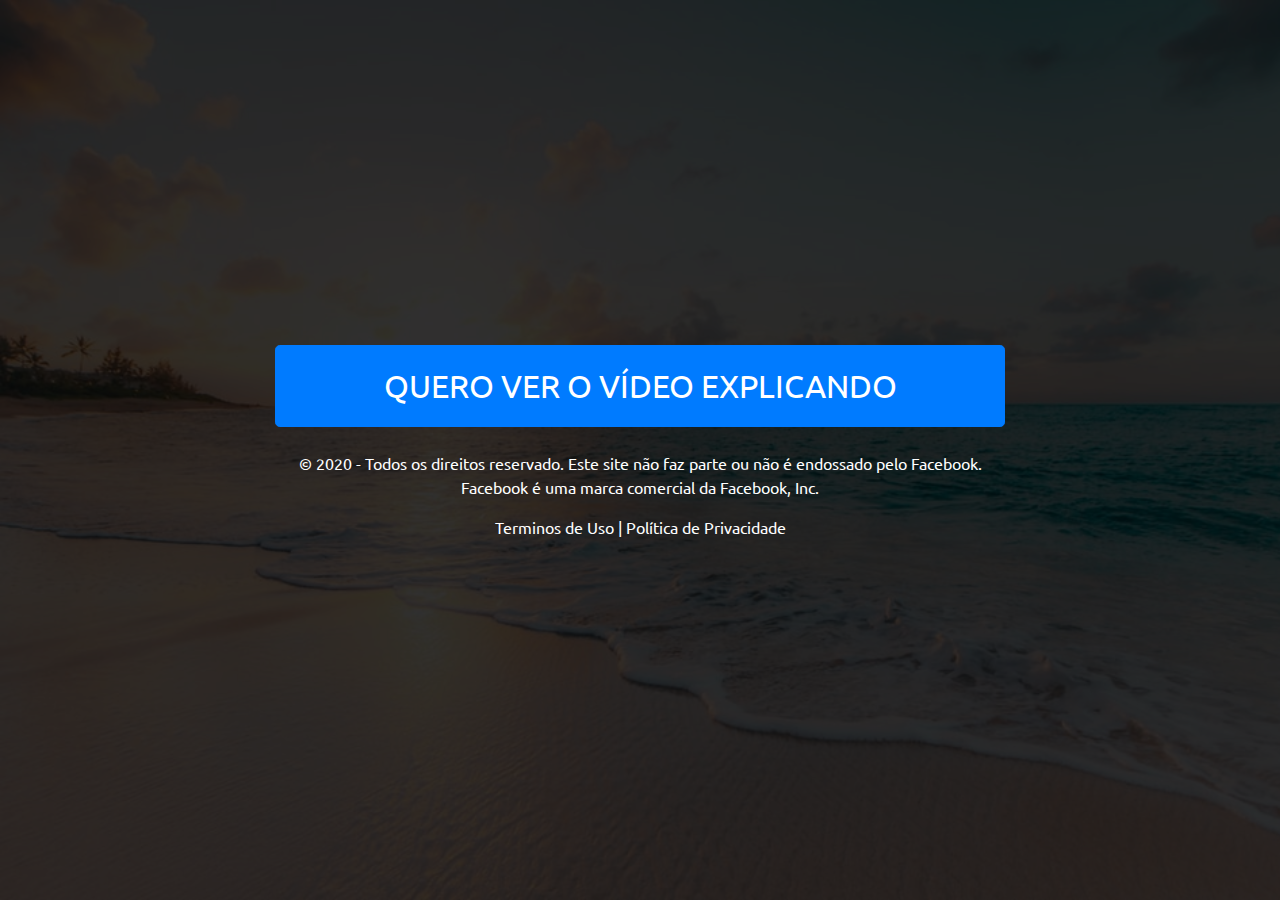
<file: cj1/index.html>
<!DOCTYPE html>
<html lang="pt-br">
<head>
<noscript><img height="1" width="1" style="display:none" src="tr"></noscript>
<meta charset="utf-8">
<meta name="viewport" content="width=device-width, initial-scale=1, shrink-to-fit=no">
<link rel="stylesheet" href="css/bootstrap.min.css">
<link href="css/css2.css" rel="stylesheet">
<style>
      html, body {
        height: 100%;
        width: 100%;
      }
      body {
        display: flex;
        align-items: center;
        justify-content: center;
        background: #f5ffe9;
        background: url(images/fundo.jpg);
        background-size: cover;
        background-color: rgba(0, 0, 0, .8);
        background-blend-mode: darken;
        font-family: 'Ubuntu', sans-serif;
        color: white;
      }
      p a {
        color: white;
      }
    </style>
</head>
<body>
<div class="container py-5">
<div class="row justify-content-center">
<div class="col-lg-8 text-center">
<a class="btn btn-primary btn-lg btn-block p-3 mb-4" href="http://giselemoura.site/pv/" style="font-size: 200%; font-family: &#x27;Ubuntu&#x27;, sans-serif; white-space: normal;">QUERO VER O VÍDEO EXPLICANDO</a>
<p>© 2020 - Todos os direitos reservado. Este site não faz parte ou não é endossado pelo Facebook. Facebook é uma marca comercial da Facebook, Inc.</p>
<p><a href="http://giselemoura.site/pv/">Terminos de Uso</a> | <a href="http://giselemoura.site/pv/">Política de Privacidade</a></p>
</div>
</div>
</div>
<script src="js/jquery-3.3.1.slim.min.js"></script>
<script src="js/popper.min.js"></script>
<script src="js/bootstrap.min.js"></script>
</body>
</html>
</file>
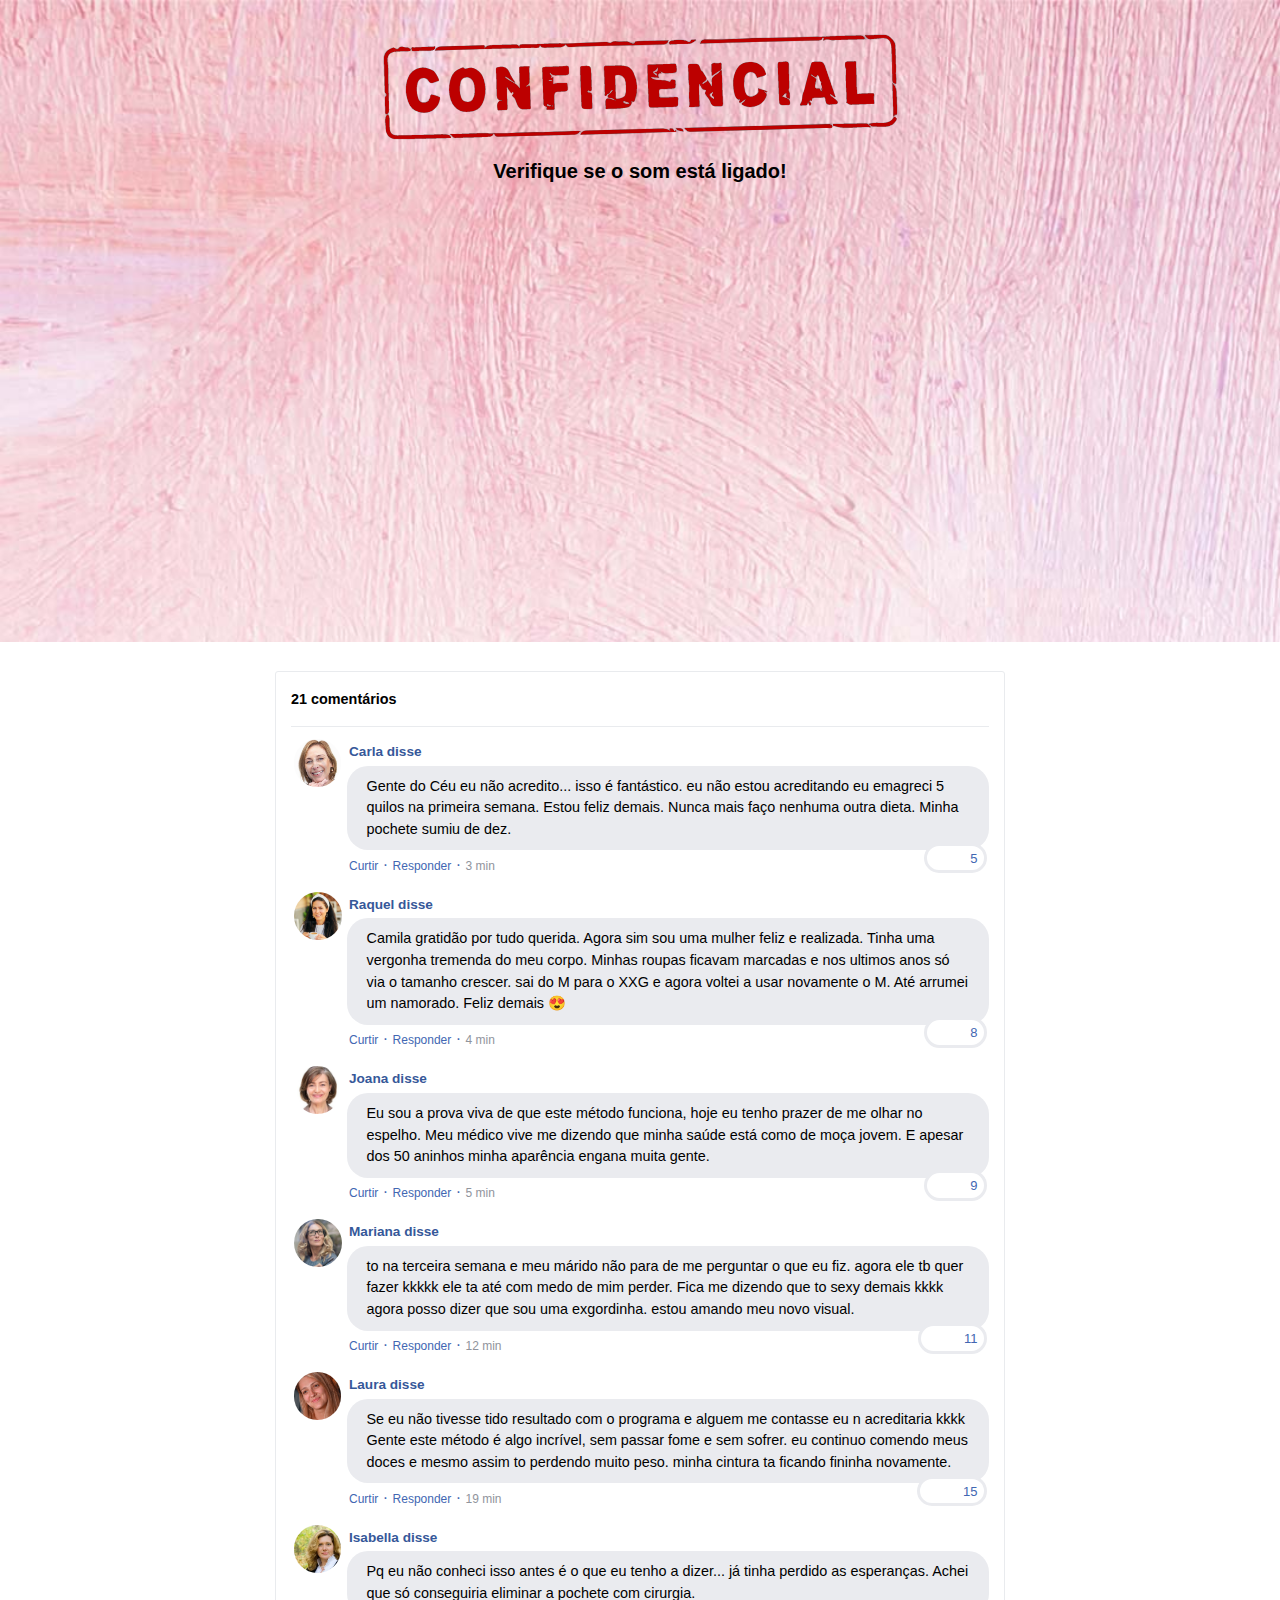
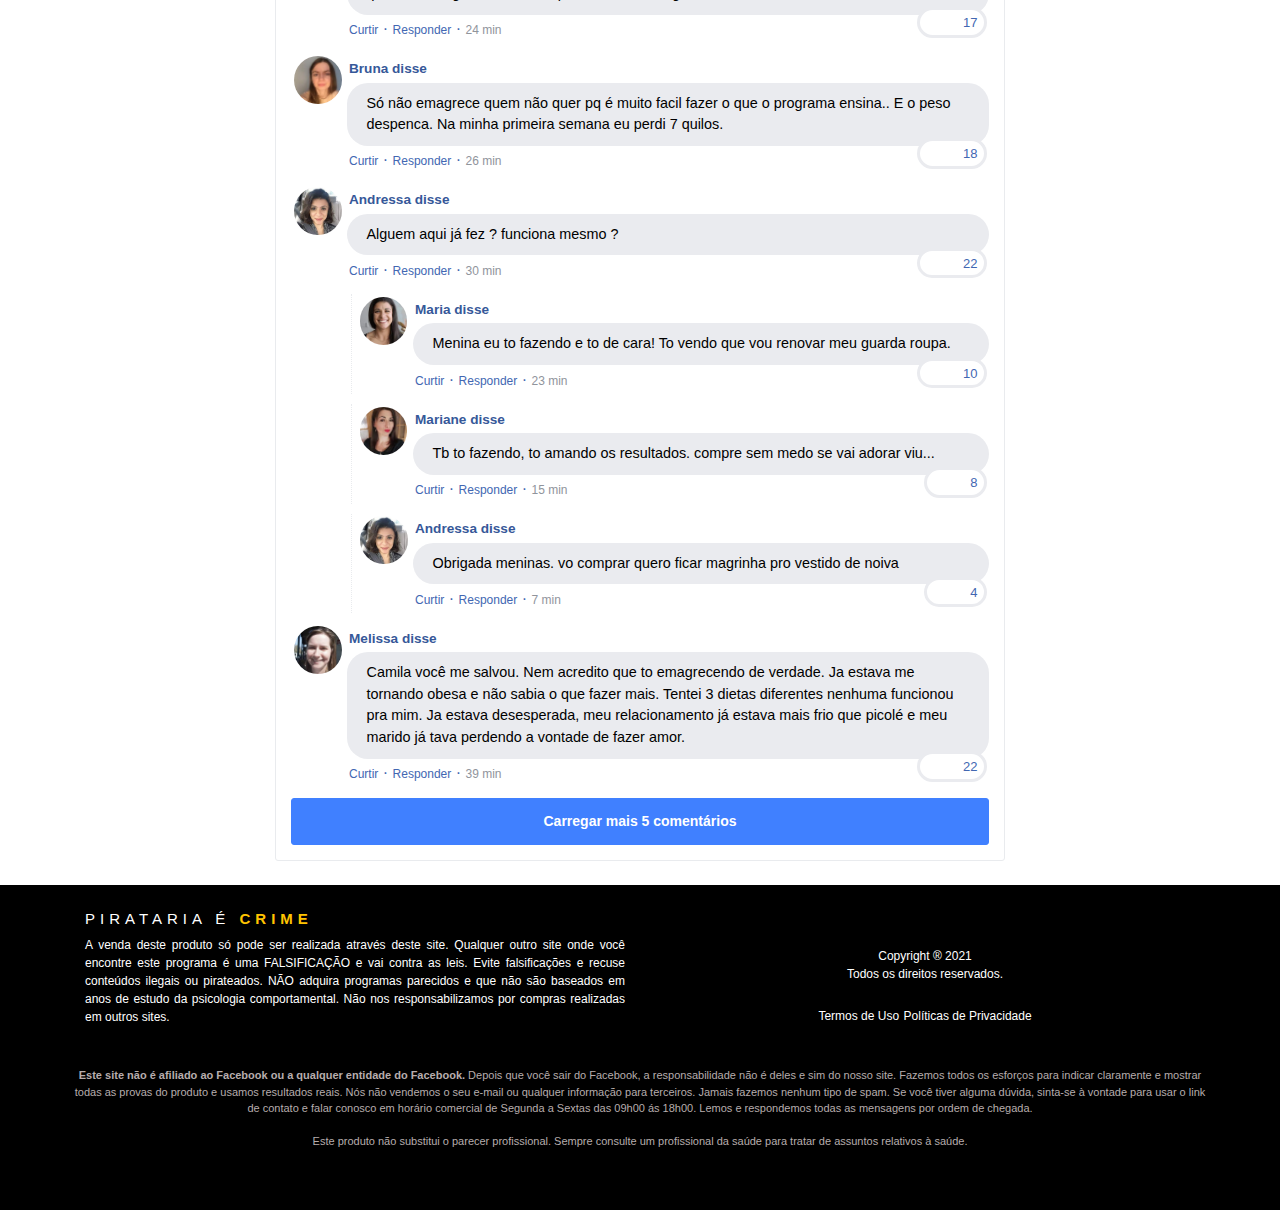
<file: pv/index.html>
<!DOCTYPE html>
<html lang="pt-br">
<head>
    
  <!-- Facebook Pixel Code -->
<script>
  !function(f,b,e,v,n,t,s)
  {if(f.fbq)return;n=f.fbq=function(){n.callMethod?
  n.callMethod.apply(n,arguments):n.queue.push(arguments)};
  if(!f._fbq)f._fbq=n;n.push=n;n.loaded=!0;n.version='2.0';
  n.queue=[];t=b.createElement(e);t.async=!0;
  t.src=v;s=b.getElementsByTagName(e)[0];
  s.parentNode.insertBefore(t,s)}(window, document,'script',
  'https://connect.facebook.net/en_US/fbevents.js');
  fbq('init', '191509436507450');
  fbq('init', '916048662682169');
  fbq('track', 'PageView');
  fbq('track', 'ViewContent');
  </script>

  <!-- End Facebook Pixel Code -->

  
  <meta charset="utf-8">
  <meta name="viewport" content="width=device-width, initial-scale=1, shrink-to-fit=no">
  <title>MULHER SARADA 3.0</title>
  <link rel="stylesheet" href="https://stackpath.bootstrapcdn.com/bootstrap/4.1.3/css/bootstrap.min.css">
  <link rel="stylesheet" href="files/com.css">
  <link href="https://fonts.googleapis.com/css2?family=Cabin&family=Montserrat&family=Open+Sans&family=Oswald&display=swap" rel="stylesheet">
  <style>
    header {
  background-color: #ffffff;
  background-image:url("files/fundo03.jpg");
  background-size: cover;

      
    }
    h1 {
      color:rgb(0, 0, 0);
      font-size: clamp(1.5em, 1em + 3vw, 2.5em);
      text-transform: uppercase bold;
      font-family: 'Montserrat', sans-serif;
    }
    .a-btn {
      text-decoration: none;
      -webkit-font-smoothing: antialiased;
      margin: 0;
      border: 0; 
      font: inherit; 
      vertical-align: baseline;
      color: #2e82bc; 
      outline: 0; 
      line-height: 1; 
      text-align: center; 
      position:relative!important; display: inline-block!important;
      border-style: solid; 
      width: 100%; padding-left: 0!important; padding-right: 0!important; 
      margin-bottom: 10px; 
      padding: 22px 44px; border-color: #ff5535; border-width: 0px; 
      border-radius: 6px; 
      background: linear-gradient(to bottom, #ff6600 0%, #ff5535 100%); 
      box-shadow: 0px 1px 1px 0px rgba(0,0,0,0.5); 
      text-decoration: none!important;
    }
    .span-btn {
      text-decoration: none;
      -webkit-font-smoothing: antialiased; 
      text-align: center;
      margin: 0; 
      border: 0; 
      font: inherit;
      vertical-align: baseline;
      display: block; 
      position: relative; 
      z-index: 1; 
      padding: 0 15px; 
      white-space: normal; 
      font-size: 25px;
      color: #ffffff; 
      font-family: Oswald; 
      font-weight: bold; 
      text-shadow: #000000 0px 1px 0px;
      text-decoration: none;
    }
    .span-btn2 {
      -webkit-font-smoothing: antialiased; 
      text-align: center;
      padding: 0; border: 0;
      font: inherit; 
      vertical-align: baseline; 
      display: block; 
      position: relative;
      z-index: 1; 
      margin: .2em 0 -.5em; 
      font-size: 15px; 
      color: #f5e051; 
      font-family: Cabin; 
      font-weight: bold; 
      font-style: italic;
      text-shadow: #000000 0px 1px 0px;
    }
    .comment {
      display: block; 
      padding: 10px 0; 
      line-height: 20px;
    }
    .span {
      color: #365899; 
      font-weight: bold;
    }
    .answer {
      color: #444; 
      -webkit-font-smoothing: antialiased;
      margin: 0; 
      padding: 0; 
      border: 0; 
      font: inherit; 
      vertical-align: baseline; 
      display: block; 
      padding-top: 10px; 
      line-height: 20px;
      padding-left: 9px; 
      border-left: 1px solid #E9EBEE; margin-left: 50px; padding-bottom: 0;
    }
    .classeNova {
      color: rgb(29, 29, 29); 
      -webkit-font-smoothing: antialiased; 
      margin: 0; 
      padding: 0; 
      border: 0; 
      font: inherit; 
      vertical-align: baseline;
      font-family: Arial; 
      background-color:
      #F6F7F9;
      font-size: 14px; 
      padding-top: 20px;"      
    }
    .paragrafo {
      color: #444; 
      font-family: 'Helvetica Neue',Helvetica,Arial,sans-serif;
      line-height: 1.5em; 
      margin: 0;
      margin-left: 60px; 
      margin-bottom: 0px;
    }
    .like {
      font-size: 11px; color: #90949c;
    }
    .twenty1 {
      font-weight: 700; 
      border-bottom: 1px solid #E9EBEE; 
      display: block; 
      padding-bottom: 6px;
    }
    .imgComment {
      width: 60px; 
      height: 50px; 
      float: left; 
      padding-right: 10px;
    }
    .hide {
      display: none;
    }
    .pirataria h3 {
      text-transform: uppercase;
      font-size: 15px;
      letter-spacing: 5px;
    }
    .pirataria b{
      color: #FFC400;
    }
    .pirataria {
      font-size: 12px;
      text-align: justify;
    }
    footer {
      background-color: black;
      padding-top: 25px;
      padding-bottom: 25px;
      color: white;
    }
    .cpy {
      font-size: 12px;
      margin: 37px 0px 20px 0px;
    }
    .links a {
      font-size: 12px;
      color: white;
    }
  </style>
</head>
<body>
  <header class="py-3">
    <div class="container">
      <div class="row justify-content-center">
        <div class="col-lg-8 text-center">
          <img src="files/confidencia.png" class="img-fluid my-3">
          <h1 style="font-size: 20px;"><b>Verifique se o som está ligado!</b></h1>

        <div>
          <br>
        </div> 


          <script src="https://fast.wistia.com/embed/medias/7qjzydk4vt.jsonp" async></script><script src="https://fast.wistia.com/assets/external/E-v1.js" async></script><div class="wistia_responsive_padding" 
          style="padding:56.25% 0 0 0;position:relative;"><div class="wistia_responsive_wrapper" style="height:100%;left:0;position:absolute;top:0;width:100%;">
            <span class="wistia_embed wistia_async_7qjzydk4vt popover=false popoverAnimateThumbnail=true videoFoam=true" style="display:inline-block;height:100%;position:relative;width:100%">&nbsp;</span></div></div>



          <div id="btn1" class="mt-3 hide">
            <a href="https://pay.hotmart.com/E55481915K?off=569f686g&checkoutMode=10" class="a-btn" style="text-decoration: none;">
              <span class="span-btn">QUERO MEU ACESSO</span>
              <span class="span-btn2">(atenção: vagas limitadas)</span>
            </a>
            <div class="cards mt-3">
              <img class="img-fluid" src="files/cards/AMEX.svg"></img>
              <img class="img-fluid" src="files/cards/DINERS.svg"></img>
              <img class="img-fluid" src="files/cards/ELO.svg"></img>
              <img class="img-fluid" src="files/cards/HIPERCARD.svg"></img>
              <img class="img-fluid" src="files/cards/MASTER_CARD.svg"></img>
              <img class="img-fluid" src="files/cards/PAYPAL.svg"></img>
              <img class="img-fluid" src="files/cards/VISA.svg"></img>
            </div>
          </div>
        </div>
      </div>
    </div>
  </header>
  <section class="comments py-4">
    <div class="container">
      <div class="row justify-content-center">
        <div class="col-lg-8">
          <div class="fb-comments" style="margin-top: 5px;">
            <div class="fb-comments-header">
              <span>21 comentários</span>
            </div>
            <div class="fb-comments-wrapper" id="1">
              <table class="fb-comments-comment">
                <tbody>
                  <tr>
                    <td rowspan="3" class="fb-comments-comment-img"><img
                        src="files/profiles/1.jpg"></td>
                    <td>
                      <font class="fb-comments-comment-name">
                        <name>Carla disse</name>
                      </font>
                    </td>
                  </tr>
                  <tr>
                    <td class="fb-comments-comment-text">Gente do Céu eu não acredito... isso é fantástico. eu não estou acreditando 
                 eu emagreci 5 quilos na primeira semana. Estou feliz demais. Nunca mais faço nenhuma outra dieta. Minha pochete sumiu de dez. 
                    </td>
                  </tr>
                  <tr>
                    <td class="fb-comments-comment-actions">
                      <like>Curtir</like>
                      ·
                      <reply>Responder</reply>
                      ·
                      <likes>5</likes>
                      
                      <date>3 min</date>
                    </td>
                  </tr>
                </tbody>
              </table>
            </div>
            <div class="fb-comments-wrapper" id="2">
              <table class="fb-comments-comment">
                <tbody>
                  <tr>
                    <td rowspan="3" class="fb-comments-comment-img"><img
                        src="files/profiles/2.jpg"></td>
                    <td>
                      <font class="fb-comments-comment-name">
                        <name>Raquel disse</name>
                      </font>
                    </td>
                  </tr>
                  <tr>
                    <td class="fb-comments-comment-text"> Camila gratidão por tudo querida. Agora sim sou uma mulher feliz e realizada. 
                      Tinha uma vergonha tremenda do meu corpo. Minhas roupas ficavam marcadas e nos ultimos anos só via o tamanho crescer.
                      sai do M para o XXG e agora voltei a usar novamente o M. Até arrumei um namorado. Feliz demais 😍
                    </td>
                  </tr>
                  <tr>
                    <td class="fb-comments-comment-actions">
                      <like>Curtir</like>
                      ·
                      <reply>Responder</reply>
                      ·
                      <likes>8</likes>
                      
                      <date>4 min</date>
                    </td>
                  </tr>
                </tbody>
              </table>
            </div>
            <div class="fb-comments-wrapper" id="3">
              <table class="fb-comments-comment">
                <tbody>
                  <tr>
                    <td rowspan="3" class="fb-comments-comment-img"><img
                        src="files/profiles/3.jpg"></td>
                    <td>
                      <font class="fb-comments-comment-name">
                        <name>Joana disse</name>
                      </font>
                    </td>
                  </tr>
                  <tr>
                    <td class="fb-comments-comment-text">Eu sou a prova viva de que este método funciona, hoje eu tenho prazer de me olhar no espelho.
                      Meu médico vive me dizendo que minha saúde está como de moça jovem. E apesar dos 50 aninhos minha aparência engana muita gente.
                                        </td>
                  </tr>
                  <tr>
                    <td class="fb-comments-comment-actions">
                      <like>Curtir</like>
                      ·
                      <reply>Responder</reply>
                      ·
                      <likes>9</likes>
                      
                      <date>5 min</date>
                    </td>
                  </tr>
                </tbody>
              </table>
            </div>
            <div class="fb-comments-wrapper" id="4">
              <table class="fb-comments-comment">
                <tbody>
                  <tr>
                    <td rowspan="3" class="fb-comments-comment-img"><img
                        src="files/profiles/4.jpg"></td>
                    <td>
                      <font class="fb-comments-comment-name">
                        <name>Mariana disse</name>
                      </font>
                    </td>
                  </tr>
                  <tr>
                    <td class="fb-comments-comment-text">to na terceira semana e meu márido não para de me perguntar o que eu fiz.
                      agora ele tb quer fazer kkkkk ele ta até com medo de mim perder. Fica me dizendo que to sexy demais kkkk 
                      agora posso dizer que sou uma exgordinha. estou amando meu novo visual.
                    </td>
                  </tr>
                  <tr>
                    <td class="fb-comments-comment-actions">
                      <like>Curtir</like>
                      ·
                      <reply>Responder</reply>
                      ·
                      <likes>11</likes>
                      
                      <date>12 min</date>
                    </td>
                  </tr>
                </tbody>
              </table>
            </div>
            <div class="fb-comments-wrapper" id="5">
              <table class="fb-comments-comment">
                <tbody>
                  <tr>
                    <td rowspan="3" class="fb-comments-comment-img"><img
                        src="files/profiles/5.jpg"></td>
                    <td>
                      <font class="fb-comments-comment-name">
                        <name>Laura disse</name>
                      </font>
                    </td>
                  </tr>
                  <tr>
                    <td class="fb-comments-comment-text">
                      
                      Se eu não tivesse tido resultado com o programa  e alguem me contasse eu n acreditaria kkkk
                    Gente este método é algo incrível, sem passar fome e sem sofrer.  eu continuo comendo meus doces e mesmo assim to perdendo muito peso.
                    minha cintura ta ficando fininha novamente. 

                    </td>
                  </tr>
                  <tr>
                    <td class="fb-comments-comment-actions">
                      <like>Curtir</like>
                      ·
                      <reply>Responder</reply>
                      ·
                      <likes>15</likes>
                      
                      <date>19 min</date>
                    </td>
                  </tr>
                </tbody>
              </table>
            </div>
            <div class="fb-comments-wrapper" id="6">
              <table class="fb-comments-comment">
                <tbody>
                  <tr>
                    <td rowspan="3" class="fb-comments-comment-img"><img
                        src="files/profiles/6.jpg"></td>
                    <td>
                      <font class="fb-comments-comment-name">
                        <name>Isabella disse</name>
                      </font>
                    </td>
                  </tr>
                  <tr>
                    <td class="fb-comments-comment-text">Pq eu não conheci isso antes é o que eu tenho a dizer... já tinha perdido as esperanças. Achei que só conseguiria eliminar a pochete com cirurgia.
                    </td>
                  </tr>
                  <tr>
                    <td class="fb-comments-comment-actions">
                      <like>Curtir</like>
                      ·
                      <reply>Responder</reply>
                      ·
                      <likes>17</likes>
                      
                      <date>24 min</date>
                    </td>
                  </tr>
                </tbody>
              </table>
            </div>
            <div class="fb-comments-wrapper" id="7">
              <table class="fb-comments-comment">
                <tbody>
                  <tr>
                    <td rowspan="3" class="fb-comments-comment-img"><img
                        src="files/profiles/7.jfif"></td>
                    <td>
                      <font class="fb-comments-comment-name">
                        <name>Bruna disse</name>
                      </font>
                    </td>
                  </tr>
                  <tr>
                    <td class="fb-comments-comment-text"> Só não emagrece quem não quer pq é muito facil fazer o que o programa ensina.. E o peso  despenca.
                      Na minha primeira semana eu perdi 7 quilos.
                    </td>
                  </tr>
                  <tr>
                    <td class="fb-comments-comment-actions">
                      <like>Curtir</like>
                      ·
                      <reply>Responder</reply>
                      ·
                      <likes>18</likes>
                      
                      <date>26 min</date>
                    </td>
                  </tr>
                </tbody>
              </table>
            </div>
            <div class="fb-comments-wrapper" id="8">
              <table class="fb-comments-comment">
                <tbody>
                  <tr>
                    <td rowspan="3" class="fb-comments-comment-img"><img
                        src="files/profiles/8.jfif">
                    </td>
                    <td>
                      <font class="fb-comments-comment-name">
                        <name>Andressa disse</name>
                      </font>
                    </td>
                  </tr>
                  <tr>
                  <td class="fb-comments-comment-text">Alguem aqui já fez ? funciona mesmo ? </td>
                  </tr>
                  <tr>
                    <td class="fb-comments-comment-actions">
                      <like>Curtir</like>
                      ·
                      <reply>Responder</reply>
                      ·
                      <likes>22</likes>
                      
                      <date>30 min</date>
                    </td>
                  </tr>
                </tbody>
              </table>
            </div>
            <div class="fb-comments-reply-wrapper" id="8-1">
              <table class="fb-comments-comment">
                <tbody>
                  <tr>
                    <td rowspan="3" class="fb-comments-comment-img"><img
                        src="files/profiles/9.jfif"></td>
                    <td>
                      <font class="fb-comments-comment-name">
                        <name>Maria disse</name>
                      </font>
                    </td>
                  </tr>
                  <tr>
                    <td class="fb-comments-comment-text">Menina eu to fazendo e to de cara! To vendo que vou renovar meu guarda roupa.

                    </td>
                  </tr>
                  <tr>
                    <td class="fb-comments-comment-actions">
                      <like>Curtir</like>
                      ·
                      <reply>Responder</reply>
                      ·
                      <likes>10</likes>
                      
                      <date>23 min</date>
                    </td>
                  </tr>
                </tbody>
              </table>
            </div>
            <div class="fb-comments-reply-wrapper" id="8-2">
              <table class="fb-comments-comment">
                <tbody>
                  <tr>
                    <td rowspan="3" class="fb-comments-comment-img"><img
                        src="files/profiles/10.jfif"></td>
                    <td>
                      <font class="fb-comments-comment-name">
                        <name>Mariane disse</name>
                      </font>
                    </td>
                  </tr>
                  <tr>
                    <td class="fb-comments-comment-text">Tb to fazendo, to amando os resultados. compre sem medo 
                      se vai adorar viu... 
                    </td>
                  </tr>
                  <tr>
                    <td class="fb-comments-comment-actions">
                      <like>Curtir</like>
                      ·
                      <reply>Responder</reply>
                      ·
                      <likes>8</likes>
                      
                      <date>15 min</date>
                    </td>
                  </tr>
                </tbody>
              </table>
            </div>
            <div class="fb-comments-reply-wrapper" id="8-3">
              <table class="fb-comments-comment">
                <tbody>
                  <tr>
                    <td rowspan="3" class="fb-comments-comment-img"><img
                        src="files/profiles/8.jfif"></td>
                    <td>
                      <font class="fb-comments-comment-name">
                        <name>Andressa disse</name>
                      </font>
                    </td>
                  </tr>
                  <tr>
                    <td class="fb-comments-comment-text"> Obrigada meninas. vo comprar quero ficar magrinha pro vestido de noiva </td>
                  </tr>
                  <tr>
                    <td class="fb-comments-comment-actions">
                      <like>Curtir</like>
                      ·
                      <reply>Responder</reply>
                      ·
                      <likes>4</likes>
                      
                      <date>7 min</date>
                    </td>
                  </tr>
                </tbody>
              </table>
            </div>
            <div class="fb-comments-wrapper" id="9">
              <table class="fb-comments-comment">
                <tbody>
                  <tr>
                    <td rowspan="3" class="fb-comments-comment-img"><img
                        src="files/profiles/11.jfif">
                    </td>
                    <td>
                      <font class="fb-comments-comment-name">
                        <name>Melissa disse</name>
                      </font>
                    </td>
                  </tr>
                  <tr>
                    <td class="fb-comments-comment-text"> Camila você me salvou. Nem acredito que to emagrecendo de verdade.
                      Ja estava me tornando obesa e não sabia o que fazer mais. Tentei 3 dietas diferentes nenhuma funcionou pra mim.
                      Ja estava desesperada, meu relacionamento já estava mais frio que picolé e meu marido já tava perdendo a vontade de fazer amor.
                    </td>
                  </tr>
                  <tr>
                    <td class="fb-comments-comment-actions">
                      <like>Curtir</like>
                      ·
                      <reply>Responder</reply>
                      ·
                      <likes>22</likes>
                      
                      <date>39 min</date>
                    </td>
                  </tr>
                </tbody>
              </table>
            </div>
            <button class="fb-comments-loadmore" onclick="javascript:loadMore();">Carregar mais 5 comentários</button>
            <div style="display:none" id="more">
              <div class="fb-comments-wrapper">
                <table class="fb-comments-comment" id="10">
                  <tbody>
                    <tr>
                      <td rowspan="3" class="fb-comments-comment-img"><img
                          src="files/profiles/12.jfif">
                      </td>
                      <td>
                        <font class="fb-comments-comment-name">
                          <name>Ana Cláudia disse</name>
                        </font>
                      </td>
                    </tr>
                    <tr>
                      <td class="fb-comments-comment-text">Quem sabe me dizer se é verdade isso ?</td>
                    </tr>
                    <tr>
                      <td class="fb-comments-comment-actions">
                        <like>Curtir</like>
                        ·
                        <reply>Responder</reply>
                        ·
                        <likes>41</likes>
                        
                        <date>1 h</date>
                      </td>
                    </tr>
                  </tbody>
                </table>
              </div>
              <div class="fb-comments-reply-wrapper" id="10-1">
                <table class="fb-comments-comment">
                  <tbody>
                    <tr>
                      <td rowspan="3" class="fb-comments-comment-img"><img
                          src="files/profiles/13.jfif"></td>
                      <td>
                        <font class="fb-comments-comment-name">
                          <name>Luana disse</name>
                        </font>
                      </td>
                    </tr>
                    <tr>
                      <td class="fb-comments-comment-text">Também to querendo saber. To querendo comprar</td>
                    </tr>
                    <tr>
                      <td class="fb-comments-comment-actions">
                        <like>Curtir</like>
                        ·
                        <reply>Responder</reply>
                        ·
                        <likes>18</likes>
                        
                        <date>44 min</date>
                      </td>
                    </tr>
                  </tbody>
                </table>
              </div>
              <div class="fb-comments-reply-wrapper" id="10-2">
                <table class="fb-comments-comment">
                  <tbody>
                    <tr>
                      <td rowspan="3" class="fb-comments-comment-img"><img
                          src="files/profiles/14.jpg">
                      </td>
                      <td>
                        <font class="fb-comments-comment-name">
                          <name>Flávia disse</name>
                        </font>
                      </td>
                    </tr>
                    <tr>
                      <td class="fb-comments-comment-text">Meninas ses tão esperado o que kkkkk Funciona sim... eu perdi 10 quilos e minha irmã perdeu 13 quilos
                        aqui em casa até o cachorro emagreceu kkkkk 
                      </td>
                    </tr>
                    <tr>
                      <td class="fb-comments-comment-actions">
                        <like>Curtir</like>
                        ·
                        <reply>Responder</reply>
                        ·
                        <likes>7</likes>
                        
                        <date>19 min</date>
                      </td>
                    </tr>
                  </tbody>
                </table>
              </div>
              <div class="fb-comments-wrapper" id="11">
                <table class="fb-comments-comment">
                  <tbody>
                    <tr>
                      <td rowspan="3" class="fb-comments-comment-img"><img
                          src="files/profiles/15.jpg">
                      </td>
                      <td>
                        <font class="fb-comments-comment-name">
                          <name>Laura disse</name>
                        </font>
                      </td>
                    </tr>
                    <tr>
                      <td class="fb-comments-comment-text">To ficando Fit kkkk  Meu Deus agora segura kkkk como eu to feliz nem consigo acreditar
                        parece sonho. Meus braços estão afinando rs os pneuzinhos estão sumindo e o melhor de tudo é que sem sofrimentos.
                      </td>
                    </tr>
                    <tr>
                      <td class="fb-comments-comment-actions">
                        <like>Curtir</like>
                        ·
                        <reply>Responder</reply>
                        ·
                        <likes>40</likes>
                        
                        <date>1 h</date>
                      </td>
                    </tr>
                  </tbody>
                </table>
              </div>
              <div class="fb-comments-wrapper" id="12">
                <table class="fb-comments-comment">
                  <tbody>
                    <tr>
                      <td rowspan="3" class="fb-comments-comment-img"><img
                          src="files/profiles/16.jpg">
                      </td>
                      <td>
                        <font class="fb-comments-comment-name">
                          <name>Daniela disse</name>
                        </font>
                      </td>
                    </tr>
                    <tr>
                      <td class="fb-comments-comment-text"> @anavgoes olha aqui miga o que te falei. Foi esse aqui que a irma da ju fez.</td>
                    </tr>
                    <tr>
                      <td class="fb-comments-comment-actions">
                        <like>Curtir</like>
                        ·
                        <reply>Responder</reply>
                        ·
                        <likes>47</likes>
                        
                        <date>1 h</date>
                      </td>
                    </tr>
                  </tbody>
                </table>
              </div>
              <div class="fb-comments-wrapper" id="13">
                <table class="fb-comments-comment">
                  <tbody>
                    <tr>
                      <td rowspan="3" class="fb-comments-comment-img"><img
                          src="files/profiles/17.jpg"></td>
                      <td>
                        <font class="fb-comments-comment-name">
                          <name>Juliana disse</name>
                        </font>
                      </td>
                    </tr>
                    <tr>
                      <td class="fb-comments-comment-text">- 7 quilos na balança na primeira semana. Quem diria que eu ia emagrecer tanto assim. Obrigado Dr Sara 
                        estou recuperando minha auto estima.
                      </td>
                    </tr>
                    <tr>
                      <td class="fb-comments-comment-actions">
                        <like>Curtir</like>
                        ·
                        <reply>Responder</reply>
                        ·
                        <likes>50</likes>
                        
                        <date>1 h</date>
                      </td>
                    </tr>
                  </tbody>
                </table>
              </div>
              <div class="fb-comments-wrapper">
                <table class="fb-comments-comment" id="14">
                  <tbody>
                    <tr>
                      <td rowspan="3" class="fb-comments-comment-img"><img
                          src="files/profiles/18.jpg">
                      </td>
                      <td>
                        <font class="fb-comments-comment-name">
                          <name>Verônica disse</name>
                        </font>
                      </td>
                    </tr>
                    <tr>
                      <td class="fb-comments-comment-text">Alguma mulher mais velha aqui que ta fazendo ?</td>
                    </tr>
                    <tr>
                      <td class="fb-comments-comment-actions">
                        <like>Curtir</like>
                        ·
                        <reply>Responder</reply>
                        ·
                        <likes>66</likes>
                        
                        <date>2 h</date>
                      </td>
                    </tr>
                  </tbody>
                </table>
              </div>
              <div class="fb-comments-reply-wrapper" id="14-1">
                <table class="fb-comments-comment">
                  <tbody>
                    <tr>
                      <td rowspan="3" class="fb-comments-comment-img"><img
                          src="files/profiles/19.jpg"></td>
                      <td>
                        <font class="fb-comments-comment-name">
                          <name>Rebeca disse</name>
                        </font>
                      </td>
                    </tr>
                    <tr>
                      <td class="fb-comments-comment-text">Oi vera.. Tenho 48 anos e to na segunda semana. perdi 6 quilos já. Nem to acreditando kkkk faça que você não vai se 
                        arrepender. Duas amigas minha ja fizeram e amam a Dr Sara
                      </td>
                    </tr>
                    <tr>
                      <td class="fb-comments-comment-actions">
                        <like>Curtir</like>
                        ·
                        <reply>Responder</reply>
                        ·
                        <likes>29</likes>
                        
                        <date>1 h</date>
                      </td>
                    </tr>
                  </tbody>
                </table>
              </div>
              <div class="fb-comments-reply-wrapper" id="14-2">
                <table class="fb-comments-comment">
                  <tbody>
                    <tr>
                      <td rowspan="3" class="fb-comments-comment-img"><img
                          src="files/profiles/18.jpg">
                      </td>
                      <td>
                        <font class="fb-comments-comment-name">
                          <name>Verônica disse</name>
                        </font>
                      </td>
                    </tr>
                    <tr>
                      <td class="fb-comments-comment-text">ai que bom mulher... vou fazer também. Nada melhor que a gente se cuidar</td>
                    </tr>
                    <tr>
                      <td class="fb-comments-comment-actions">
                        <like>Curtir</like>
                        ·
                        <reply>Responder</reply>
                        ·
                        <likes>11</likes>
                        
                        <date>1 h</date>
                      </td>
                    </tr>
                  </tbody>
                </table>
              </div>
            </div>
          </div>
          <div class="mt-3 mb-4 text-center hide" id="btn2">
            <a href="https://pay.hotmart.com/E55481915K?off=569f686g&checkoutMode=10" class="a-btn" style="text-decoration: none;">
              <span class="span-btn"> QUERO MEU ACESSO </span>
              <span class="span-btn2">(atenção: vagas limitadas)</span>
            </a>
            <div class="cards mt-3">
              <img class="img-fluid" src="files/cards/AMEX.svg"></img>
              <img class="img-fluid" src="files/cards/DINERS.svg"></img>
              <img class="img-fluid" src="files/cards/ELO.svg"></img>
              <img class="img-fluid" src="files/cards/HIPERCARD.svg"></img>
              <img class="img-fluid" src="files/cards/MASTER_CARD.svg"></img>
              <img class="img-fluid" src="files/cards/PAYPAL.svg"></img>
              <img class="img-fluid" src="files/cards/VISA.svg"></img>
            </div>
          </div>
        </div>
      </div>
    </div>
  </section>
  <footer>
    <div class="container">
      <div class="row">
        <div class="col-xs-12 col-md-6 pirataria">
          <h3>PIRATARIA É <b>CRIME</b></h3>
          A venda deste produto só pode ser realizada através deste site. Qualquer outro site onde você encontre este programa é uma
          FALSIFICAÇÃO e vai contra as leis. Evite falsificações e recuse conteúdos ilegais ou pirateados.
          NÃO adquira programas parecidos e que não são baseados em anos de estudo da psicologia
          comportamental. Não nos responsabilizamos por compras realizadas em outros sites.
        </div>
        <div class="col-xs-12 col-md-6">
          <div class="row cpy">
            <div class="col text-center">
              Copyright ® 2021<br>
              Todos os direitos reservados.
            </div>
          </div>
          <div class="row links">
            <div class="col text-center">
              <a href="#">Termos de Uso</a>          
              <a href="#">Políticas de Privacidade</a>
            </div>
          </div>
        </div>
      </div>
      <div class="row justify-content-center">
        <div class="col-md-12 text-center" style="font-size: 11px; padding: 40px 0px 20px 0px; color: #b7adad;">
          <b>
            <p>Este site não é afiliado ao Facebook ou a qualquer entidade do Facebook.</b> Depois que você sair do
            Facebook, a responsabilidade não é deles e sim do nosso site. Fazemos todos os esforços para indicar
            claramente e mostrar todas as provas do produto e usamos resultados reais. Nós não vendemos o seu
            e-mail ou qualquer informação para terceiros. Jamais fazemos nenhum tipo de spam. Se você tiver
            alguma dúvida, sinta-se à vontade para usar o link de contato e falar conosco em horário comercial
            de Segunda a Sextas das 09h00 ás 18h00. Lemos e respondemos todas as mensagens por ordem de chegada.</p>
            <p>Este produto não substitui o parecer profissional. Sempre consulte um profissional da saúde para tratar de assuntos relativos à saúde.</p>
          </b>
        </div>
      </div>
    </div>
  </footer>
  <script>
    function showBtn1 () {
      document.getElementById("btn1").classList.remove("hide")
    }
    setTimeout(showBtn1, 1530000) // temporização em milissegundos
    function showBtn2 () {
      document.getElementById("btn2").classList.remove("hide")
    }
    setTimeout(showBtn2, 1530000) // temporização em milissegundos
  </script>
  <script src="https://code.jquery.com/jquery-3.3.1.slim.min.js"></script>
  <script src="https://cdnjs.cloudflare.com/ajax/libs/popper.js/1.14.3/umd/popper.min.js"></script>
  <script src="https://stackpath.bootstrapcdn.com/bootstrap/4.1.3/js/bootstrap.min.js"></script>
  <script src="files/com.js"></script>
</body>
</html>
</file>
<file: cj1/css/css2.css>
/* latin-ext */
@font-face {
  font-family: 'Hammersmith One';
  font-style: normal;
  font-weight: 400;
  font-display: swap;
  src: url(../fonts/qWcyB624q4L_C4jGQ9IK0O_dFlnruxEjg4M.woff) format('woff');
  unicode-range: U+0100-024F, U+0259, U+1E00-1EFF, U+2020, U+20A0-20AB, U+20AD-20CF, U+2113, U+2C60-2C7F, U+A720-A7FF;
}
/* latin */
@font-face {
  font-family: 'Hammersmith One';
  font-style: normal;
  font-weight: 400;
  font-display: swap;
  src: url(../fonts/qWcyB624q4L_C4jGQ9IK0O_dFlnrtREj.woff) format('woff');
  unicode-range: U+0000-00FF, U+0131, U+0152-0153, U+02BB-02BC, U+02C6, U+02DA, U+02DC, U+2000-206F, U+2074, U+20AC, U+2122, U+2191, U+2193, U+2212, U+2215, U+FEFF, U+FFFD;
}
/* cyrillic-ext */
@font-face {
  font-family: 'Ubuntu';
  font-style: normal;
  font-weight: 400;
  font-display: swap;
  src: url(../fonts/4iCs6KVjbNBYlgoKcg7wj00.woff) format('woff');
  unicode-range: U+0460-052F, U+1C80-1C88, U+20B4, U+2DE0-2DFF, U+A640-A69F, U+FE2E-FE2F;
}
/* cyrillic */
@font-face {
  font-family: 'Ubuntu';
  font-style: normal;
  font-weight: 400;
  font-display: swap;
  src: url(../fonts/4iCs6KVjbNBYlgoKew7wj00.woff) format('woff');
  unicode-range: U+0400-045F, U+0490-0491, U+04B0-04B1, U+2116;
}
/* greek-ext */
@font-face {
  font-family: 'Ubuntu';
  font-style: normal;
  font-weight: 400;
  font-display: swap;
  src: url(../fonts/4iCs6KVjbNBYlgoKcw7wj00.woff) format('woff');
  unicode-range: U+1F00-1FFF;
}
/* greek */
@font-face {
  font-family: 'Ubuntu';
  font-style: normal;
  font-weight: 400;
  font-display: swap;
  src: url(../fonts/4iCs6KVjbNBYlgoKfA7wj00.woff) format('woff');
  unicode-range: U+0370-03FF;
}
/* latin-ext */
@font-face {
  font-family: 'Ubuntu';
  font-style: normal;
  font-weight: 400;
  font-display: swap;
  src: url(../fonts/4iCs6KVjbNBYlgoKcQ7wj00.woff) format('woff');
  unicode-range: U+0100-024F, U+0259, U+1E00-1EFF, U+2020, U+20A0-20AB, U+20AD-20CF, U+2113, U+2C60-2C7F, U+A720-A7FF;
}
/* latin */
@font-face {
  font-family: 'Ubuntu';
  font-style: normal;
  font-weight: 400;
  font-display: swap;
  src: url(../fonts/4iCs6KVjbNBYlgoKfw7w.woff) format('woff');
  unicode-range: U+0000-00FF, U+0131, U+0152-0153, U+02BB-02BC, U+02C6, U+02DA, U+02DC, U+2000-206F, U+2074, U+20AC, U+2122, U+2191, U+2193, U+2212, U+2215, U+FEFF, U+FFFD;
}
</file>
<file: pv/files/com.css>
@media (max-width: 768px) {
  .video-player {
    width: 100%;
    background: 0 0;
  }
  .video-player iframe {
    width: 100%;
    height: 100%;
    top: 0;
    margin: auto;
  }
  #frame {
    width: 100%;
    height: 100%;
    top: 0;
    margin: auto;
  }
}

* {
  font-family: helvetica, arial, sans-serif;
}

body {
  font-size: 16px;
}

.fb-comments {
  border: 1px solid #e9ebee;
  border-radius: 3px;
  padding: 0 15px;
  padding-bottom: 15px;
  margin: auto;
  position: relative;
  color: #4267b2;
}

.fb-comments-header {
  padding: 15px 0;
  border-bottom: 1px solid #e9ebee;
}

.fb-comments-header span {
  color: #000;
  font-weight: 700;
  font-size: 0.9em;
}

.fb-comments-comment {
  border: none;
  padding: 0;
  margin: 10px 0;
  width: 100%;
}

.fb-comments-reply-wrapper {
  margin-left: 60px;
  border-left: 1px dotted #e9ebee;
  padding-left: 5px;
}

tr,
td {
  border: none;
  margin: 0;
}

td {
  padding: 2.5px;
}

tr {
  padding: 2.5px 0;
}

.fb-comments-comment-img {
  vertical-align: top;
  width: 48px;
  padding-right: 5px;
}

.fb-comments-comment-img img {
  max-width: 48px;
  border-radius: 25px;
}

.fb-comments-comment-name {
  font-size: 0.85em;
}

.fb-comments-comment-name name {
  color: #365899;
  text-decoration: none;
  font-weight: 700;
  cursor: pointer;
  cursor: hand;
}

.fb-comments-comment-name name:hover {
  text-decoration: underline;
}

.fb-comments-comment-name occupation {
  color: #90949c;
}

.fb-comments-comment-text {
  font-size: 0.9em;
  color: #000;
  border-radius: 21px;
  background-color: #eaebef;
  padding: 10px 20px;
}

.fb-comments-comment-actions like,
.fb-comments-comment-actions reply {
  font-size: 0.75em;
  color: #4267b2;
  text-decoration: none;
  cursor: pointer;
  cursor: hand;
}

.fb-comments-comment-actions like.liked {
  color: #90949c;
}

.fb-comments-comment-actions like:hover,
.fb-comments-comment-actions reply:hover {
  text-decoration: underline;
}

.fb-comments-comment-actions likes {
  font-size: 13px;
  background: url(https://aliss.site/likes.png);
  background-repeat: no-repeat;
  padding-left: 43px;
  padding-right: 6px;
  padding-top: 3px;
  padding-bottom: 2px;
  margin-top: -10px;
  float: right;
  background-color: #fff;
  border: solid #eaebef;
  border-radius: 19px;
}

.fb-comments-comment-actions date {
  font-size: 0.75em;
  color: #90949c;
  text-decoration: none;
  cursor: pointer;
  cursor: hand;
}

.fb-comments-comment-actions date:hover {
  text-decoration: underline;
}

.fb-comments-loadmore {
  background: #4080ff;
  border: 1px solid #4080ff;
  border-radius: 3px;
  box-sizing: border-box;
  color: #fff;
  font-size: 14px;
  padding: 0.875em;
  text-shadow: none;
  width: 100%;
  font-weight: 700;
  cursor: hand;
  cursor: pointer;
}

.fb-reply-input {
  border: 1px solid lightgrey;
  border-radius: 3px;
  width: 100%;
  padding: 5px 7.5px;
  font-size: 0.75em;
  color: #000;
  outline: none;
}

.fb-reply-input:hover,
.fb-reply-button:hover {
  outline: none;
}

.fb-reply-button {
  background: #4080ff;
  border: 1px solid #4080ff;
  border-radius: 3px;
  box-sizing: border-box;
  color: #fff;
  font-size: 0.75em;
  padding: 5px 7.5px;
  text-shadow: none;
  width: 100%;
  font-weight: 700;
  cursor: hand;
  cursor: pointer;
  outline: none;
}

.bbtn {
  width: 100%;
  max-width: 449px;
}

@media (max-width: 768px) {
  .video-player {
    margin-top: 0 !important;
  }
}
</file>
